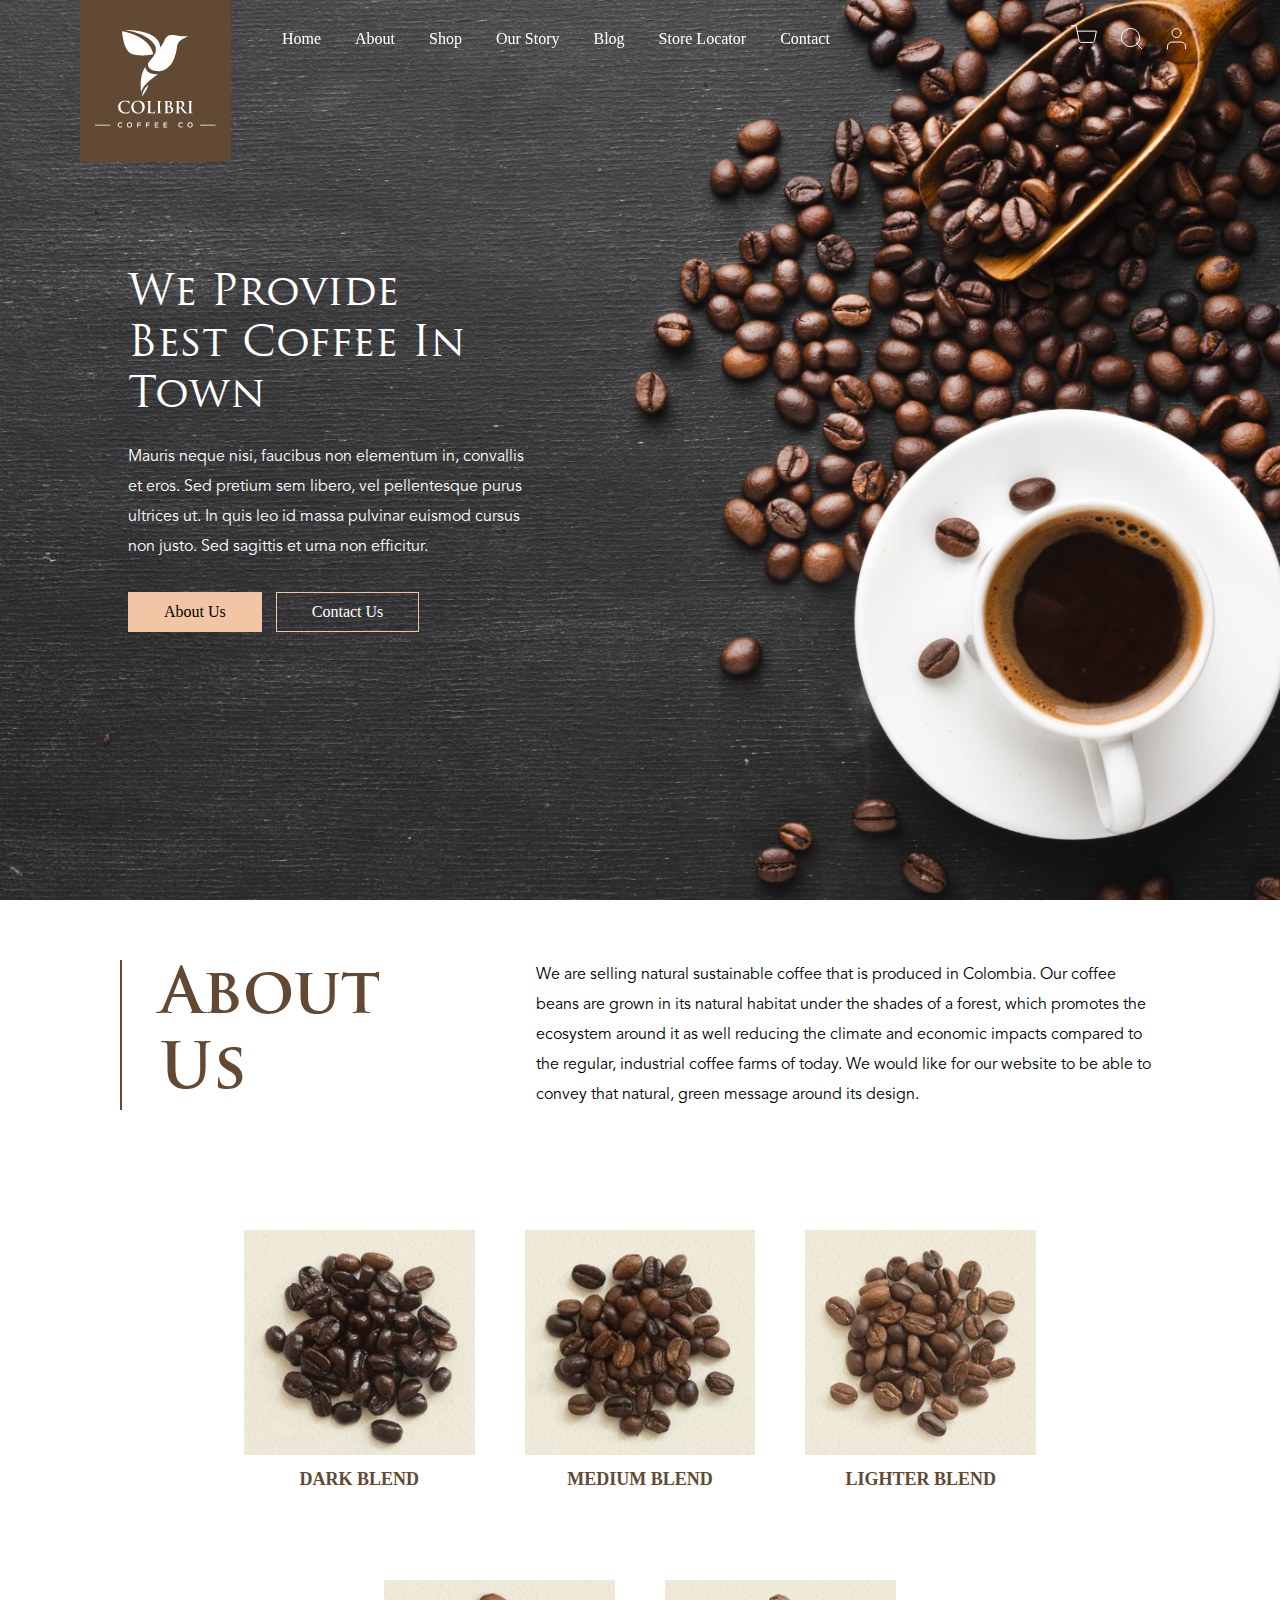
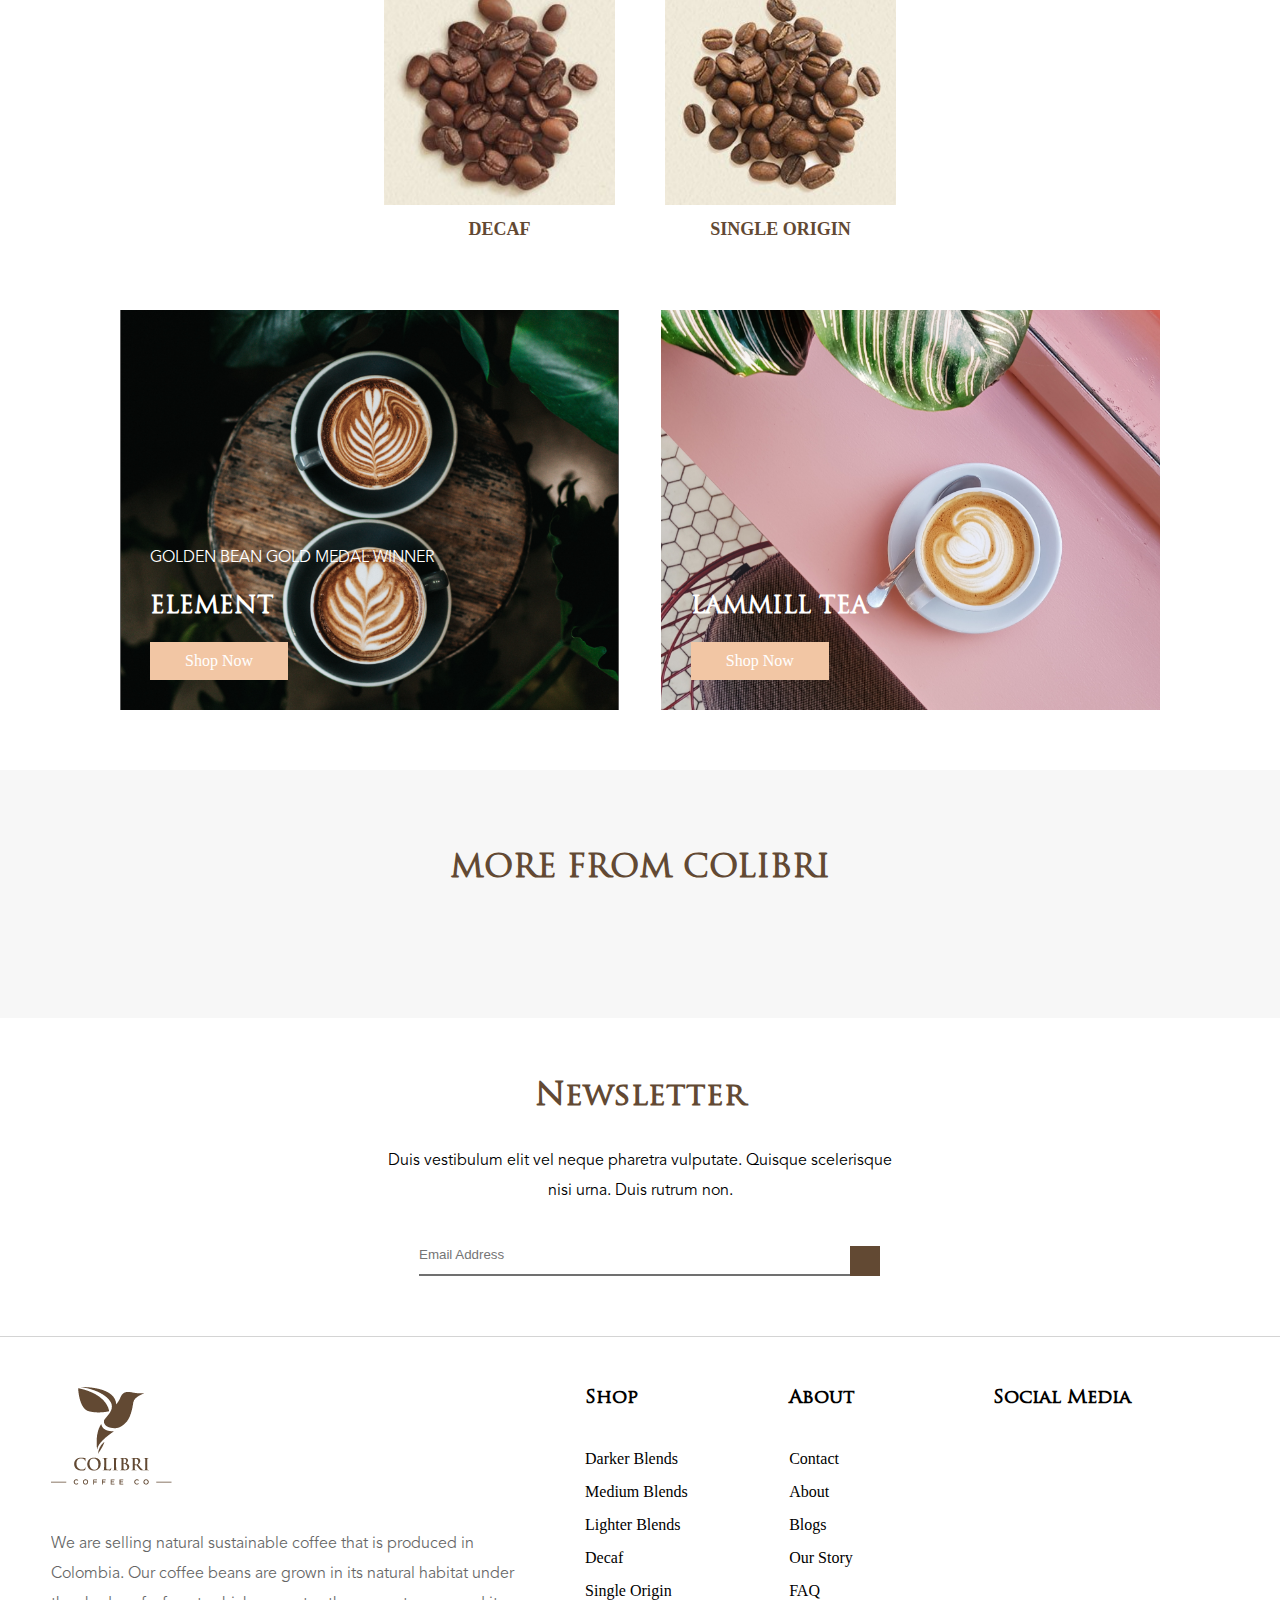
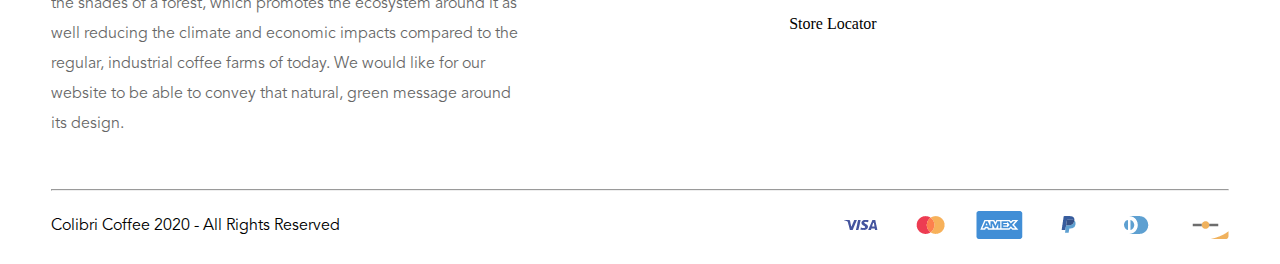
<file: index.html>
<!DOCTYPE html>
<html lang="en">

<head>
    <meta charset="UTF-8">
    <meta http-equiv="X-UA-Compatible" content="IE=edge">
    <meta name="viewport" content="width=device-width, initial-scale=1.0">
    <title>Home</title>
    <!-- For Owl Carousel -->
    <link rel="stylesheet" href="https://cdnjs.cloudflare.com/ajax/libs/OwlCarousel2/2.3.4/assets/owl.carousel.css" />
    <link rel="stylesheet" href="https://cdnjs.cloudflare.com/ajax/libs/OwlCarousel2/2.3.4/assets/owl.theme.default.css" />
    <!-- For Font Awsome -->
    <link rel="stylesheet" href="https://cdnjs.cloudflare.com/ajax/libs/font-awesome/6.0.0-beta2/css/all.min.css"
        integrity="sha512-YWzhKL2whUzgiheMoBFwW8CKV4qpHQAEuvilg9FAn5VJUDwKZZxkJNuGM4XkWuk94WCrrwslk8yWNGmY1EduTA=="
        crossorigin="anonymous" referrerpolicy="no-referrer" />
    <!-- For External Css -->
    <link rel="stylesheet" href="css/style.css">
</head>
<body>
    <header>
        <div class="header-container">
            <div class="logo">
                <img src="images/logo.png" alt="">
            </div>
            <div class="hamburger">
                <button>
                    <span></span>
                    <span></span>
                    <span></span>
                </button>
            </div>
            
            <nav class="navbar">
                <ul>
                    <li> <a href="#.">Home</a> </li>
                    <li> <a href="#.">About</a> </li>
                    <li> <a href="#.">Shop</a> </li>
                    <li> <a href="#.">Our Story</a> </li>
                    <li> <a href="#.">Blog</a> </li>
                    <li> <a href="#.">Store Locator</a> </li>
                    <li> <a href="#.">Contact</a> </li>
                </ul>
            </nav>
            <div class="header-icons">
                <ul>
                    <li> <a href="#."><img src="images/cart.png" alt=""></a> </li>
                    <li> <a href="#."><img src="images/search.png" alt=""></a></li>
                    <li> <a href="#."><img src="images/user.png" alt=""></a> </li>
                </ul>
            </div>
        </div>
    </header>
    <!-- For Banner -->
    <section>
        <div class="banner" style="background-image: url('images/banner.png');">
            <div class="banner-content-main">
                <div class="banner-content">
                    <h1>We Provide
                        Best Coffee In Town</h1>
                    <p>Mauris neque nisi, faucibus non elementum in, convallis et eros. Sed pretium sem libero, vel
                        pellentesque purus ultrices ut. In quis leo id massa pulvinar euismod cursus non justo. Sed
                        sagittis et urna non efficitur. </p>
                    <a href="#">About Us</a>
                    <a href="#">Contact Us</a>
                </div>
            </div>
        </div>
    </section>
    <!-- For About Us -->
    <section>
        <div class="container-main">
            <div class="about-us-main">
                <div class="about-us-heading">
                    <h2>About
                        Us</h2>
                </div>
                <div class="about-us-content">
                    <p>We are selling natural sustainable coffee that is produced in Colombia. Our coffee beans are
                        grown in its natural habitat under the shades of a forest, which promotes the ecosystem around
                        it as well reducing the climate and economic impacts compared to the regular, industrial coffee
                        farms of today. We would like for our website to be able to convey that natural, green message
                        around its design. </p>
                </div>
            </div>
        </div>
    </section>

    <!-- For Flavours -->
    <section >
        <div class="container-main">
            <div class="flavours-flex">
                <div class="flavours-width1">
                    <img src="images/dark-blend.png" alt="">
                    <a href="#">Dark Blend</a>
                </div>
                <div class="flavours-width1">
                    <img src="images/medium-blend.png" alt="">
                    <a href="#">Medium Blend</a>
                </div>
                <div class="flavours-width1">
                    <img src="images/lighter-blend.png" alt="">
                    <a href="#">Lighter Blend</a>
                </div>
                <div class="flavours-width1">
                    <img src="images/decaf.png" alt="">
                    <a href="#">Decaf</a>
                </div>
                <div class="flavours-width1">
                    <img src="images/single-origin.png" alt="">
                    <a href="#">Single Origin</a>
                </div>
            </div>
        </div>
    </section>

    <!-- For Shop Now Flavours -->
    <section>
        <div class="container-main">
            <div class="index-shop-flex">
                <div class="index-shop-element index-shop-hover" style="background-image: url('images/element.png');">
                    <div class="index-shop-content">
                        <p>GOLDEN BEAN GOLD MEDAL WINNER</p>
                        <h2>ELEMENT</h2>
                        <a href="#" class="shop-now-btn">Shop Now</a>
                    </div>
                </div>
                <div class="index-shop-tea index-shop-hover" style="background-image: url('images/lammill-tea.png');">
                    <div class="index-shop-content">
                        <h2>LAMMILL TEA</h2>
                        <a href="#" class="shop-now-btn">Shop Now</a>
                    </div>
                </div>
            </div>
        </div>
    </section>

    <!-- Owl Carousel for blogs -->
    <section class="index-owl-background">
        <div class="container-main">
            <div class="owl-heading">
                <h2>MORE FROM COLIBRI</h2>
            </div>
            <div class="owl-carousel my-blog-slider owl-theme">
                <div class="item">
                    <div class="index-blog-carousel">
                        <img src="images/owl-image1.png" alt="">
                        <p>FEB 23,2020</p>
                        <p>Duis vestibulum elit vel neque pharetra vulputate. Quisque scelerisque nisi urna. Duis rutrum
                            non.</p>
                        <a href="#">Read More</a>
                    </div>
                </div>
                <div class="item">
                    <div class="index-blog-carousel">
                        <img src="images/owl-image1.png" alt="">
                        <p>FEB 23,2020</p>
                        <p>Duis vestibulum elit vel neque pharetra vulputate. Quisque scelerisque nisi urna. Duis
                            rutrum
                            non.</p>
                        <a href="#">Read More</a>
                    </div>
                </div>
                <div class="item">
                    <div class="index-blog-carousel">
                        <img src="images/owl-image1.png" alt="">
                        <p>FEB 23,2020</p>
                        <p>Duis vestibulum elit vel neque pharetra vulputate. Quisque scelerisque nisi urna. Duis
                            rutrum
                            non.</p>
                        <a href="#">Read More</a>
                    </div>
                </div>
                <div class="item">
                    <div class="index-blog-carousel">
                        <img src="images/owl-image1.png" alt="">
                        <p>FEB 23,2020</p>
                        <p>Duis vestibulum elit vel neque pharetra vulputate. Quisque scelerisque nisi urna. Duis
                            rutrum
                            non.</p>
                        <a href="#">Read More</a>
                    </div>

                </div>
                <div class="item">
                    <div class="index-blog-carousel">
                        <img src="images/owl-image1.png" alt="">
                        <p>FEB 23,2020</p>
                        <p>Duis vestibulum elit vel neque pharetra vulputate. Quisque scelerisque nisi urna. Duis
                            rutrum
                            non.</p>
                        <a href="#">Read More</a>
                    </div>

                </div>
                <div class="item">
                    <div class="index-blog-carousel">
                        <img src="images/owl-image1.png" alt="">
                        <p>FEB 23,2020</p>
                        <p>Duis vestibulum elit vel neque pharetra vulputate. Quisque scelerisque nisi urna. Duis
                            rutrum
                            non.</p>
                        <a href="#">Read More</a>
                    </div>

                </div>
                <div class="item">
                    <div class="index-blog-carousel">
                        <img src="images/owl-image1.png" alt="">
                        <p>FEB 23,2020</p>
                        <p>Duis vestibulum elit vel neque pharetra vulputate. Quisque scelerisque nisi urna. Duis
                            rutrum
                            non.</p>
                        <a href="#">Read More</a>
                    </div>

                </div>
                <div class="item">
                    <div class="index-blog-carousel">
                        <img src="images/owl-image1.png" alt="">
                        <p>FEB 23,2020</p>
                        <p>Duis vestibulum elit vel neque pharetra vulputate. Quisque scelerisque nisi urna. Duis
                            rutrum
                            non.</p>
                        <a href="#">Read More</a>
                    </div>

                </div>
                <div class="item">
                    <div class="index-blog-carousel">
                        <img src="images/owl-image1.png" alt="">
                        <p>FEB 23,2020</p>
                        <p>Duis vestibulum elit vel neque pharetra vulputate. Quisque scelerisque nisi urna. Duis
                            rutrum
                            non.</p>
                        <a href="#">Read More</a>
                    </div>

                </div>
                <div class="item">
                    <div class="index-blog-carousel">
                        <img src="images/owl-image1.png" alt="">
                        <p>FEB 23,2020</p>
                        <p>Duis vestibulum elit vel neque pharetra vulputate. Quisque scelerisque nisi urna. Duis
                            rutrum
                            non.</p>
                        <a href="#">Read More</a>
                    </div>
                </div>
                <div class="item">
                    <div class="index-blog-carousel">
                        <img src="images/owl-image1.png" alt="">
                        <p>FEB 23,2020</p>
                        <p>Duis vestibulum elit vel neque pharetra vulputate. Quisque scelerisque nisi urna. Duis
                            rutrum
                            non.</p>
                        <a href="#">Read More</a>
                    </div>
                </div>
                <div class="item">
                    <div class="index-blog-carousel">
                        <img src="images/owl-image1.png" alt="">
                        <p>FEB 23,2020</p>
                        <p>Duis vestibulum elit vel neque pharetra vulputate. Quisque scelerisque nisi urna. Duis
                            rutrum
                            non.</p>
                        <a href="#">Read More</a>
                    </div>
                </div>
            </div>
        </div>
    </section>

    <!-- For Newsletter -->
    <section>
        <div class="container-main">
            <div class="newsletter-main">
                <h2>Newsletter</h2>
                <p>Duis vestibulum elit vel neque pharetra vulputate. Quisque scelerisque nisi urna. Duis rutrum non.
                </p>
                <form>
                    <input type="text" placeholder="Email Address">
                    <div class="newsletter-btn">
                        <button><i class="fas fa-arrow-right"></i></button>
                    </div>
                </form>

            </div>
        </div>
    </section>

    <!-- For Footer -->
    <footer>
        <div class="footer-container mini-banner about-page-banner">
            <div class="footer-section1">
                <div class="footer-logo">
                    <img src="images/footer-logo.png" alt="">
                    <p>We are selling natural sustainable coffee that is produced in Colombia. Our coffee beans are
                        grown in its natural habitat under the shades of a forest, which promotes the ecosystem around
                        it as well reducing the climate and economic impacts compared to the regular, industrial coffee
                        farms of today. We would like for our website to be able to convey that natural, green message
                        around its design. </p>
                </div>
                <div class="footer-links ">
                    <h3>Shop</h3>
                    <ul>
                        <li> <a href="#">Darker Blends</a> </li>
                        <li> <a href="#">Medium Blends</a> </li>
                        <li> <a href="#">Lighter Blends</a> </li>
                        <li> <a href="#">Decaf</a> </li>
                        <li> <a href="#">Single Origin</a> </li>
                    </ul>
                </div>
                <div class="footer-links">
                    <h3>About</h3>
                    <ul>
                        <li> <a href="#">Contact</a> </li>
                        <li> <a href="#">About</a> </li>
                        <li> <a href="#">Blogs</a> </li>
                        <li> <a href="#">Our Story</a> </li>
                        <li> <a href="#">FAQ</a> </li>
                        <li> <a href="#">Store Locator</a> </li>
                    </ul>
                </div>
                <div class="footer-social-icons">
                    <h3>Social Media</h3>
                    <li> <a href=""><i class="fab fa-facebook-f"></i></a></li>
                    <li> <a href=""><i class="fab fa-twitter"></i></a></li>
                    <li> <a href=""><i class="fab fa-instagram"></i></a></li>
                    <li> <a href=""><i class="fab fa-youtube"></i></a></li>
                    <li> <a href=""><i class="fab fa-pinterest"></i></a></li>
                </div>
            </div>
            <hr>
            <div class="footer-section2">
                <div class="footer-copyright">
                    <i class="far fa-copyright"></i>
                    <p>Colibri Coffee 2020 - All Rights Reserved</p>
                </div>
                <div class="footer-payment">
                    <img src="images/payment.png" alt="">
                </div>
            </div>
        </div>
    </footer>
</body>

</html>
<!-- For JQuery -->
<script src="https://cdnjs.cloudflare.com/ajax/libs/jquery/3.6.0/jquery.js"
    integrity="sha512-n/4gHW3atM3QqRcbCn6ewmpxcLAHGaDjpEBu4xZd47N0W2oQ+6q7oc3PXstrJYXcbNU1OHdQ1T7pAP+gi5Yu8g=="
    crossorigin="anonymous" referrerpolicy="no-referrer"></script>
<!-- For Owl Carousel -->
<script src="https://cdnjs.cloudflare.com/ajax/libs/OwlCarousel2/2.3.4/owl.carousel.js"
    integrity="sha512-gY25nC63ddE0LcLPhxUJGFxa2GoIyA5FLym4UJqHDEMHjp8RET6Zn/SHo1sltt3WuVtqfyxECP38/daUc/WVEA=="
    crossorigin="anonymous" referrerpolicy="no-referrer"></script>
    <link rel="stylesheet" href="js/script.js">
<script>
    $('.my-blog-slider').owlCarousel({
        loop: true,
        margin: 10,
        nav: true,
        dots: false,
        responsive: {
            0: {
                nav:false,
                dots:true,
                items: 1
            },
            600: {
                nav:false,
                dots:true,
                items: 2
            },
            1000: {
                items: 3
            }
        }
    })

    $(document).ready(function(){
	$(".hamburger button").click(function(){
		$(this).toggleClass('active');
        $("nav.navbar").toggleClass('active');
	});
}); 
// $(document).ready(function(){
// 	$(".hamburger button").click(function(){
//         $(".nav.navbar").toggleClass('active');
// 	});
// });

$(document).ready(function(){
    $("#search-icon").click(function(){
        $("#search-btn").slideToggle()
    })
})

$(document).on('scroll', function(){
    if ( $(window).scrollTop() > 100) {
        $('header').addClass('change-color');
    } else {
        $('header').removeClass('change-color');
    }
});

</script>
</file>
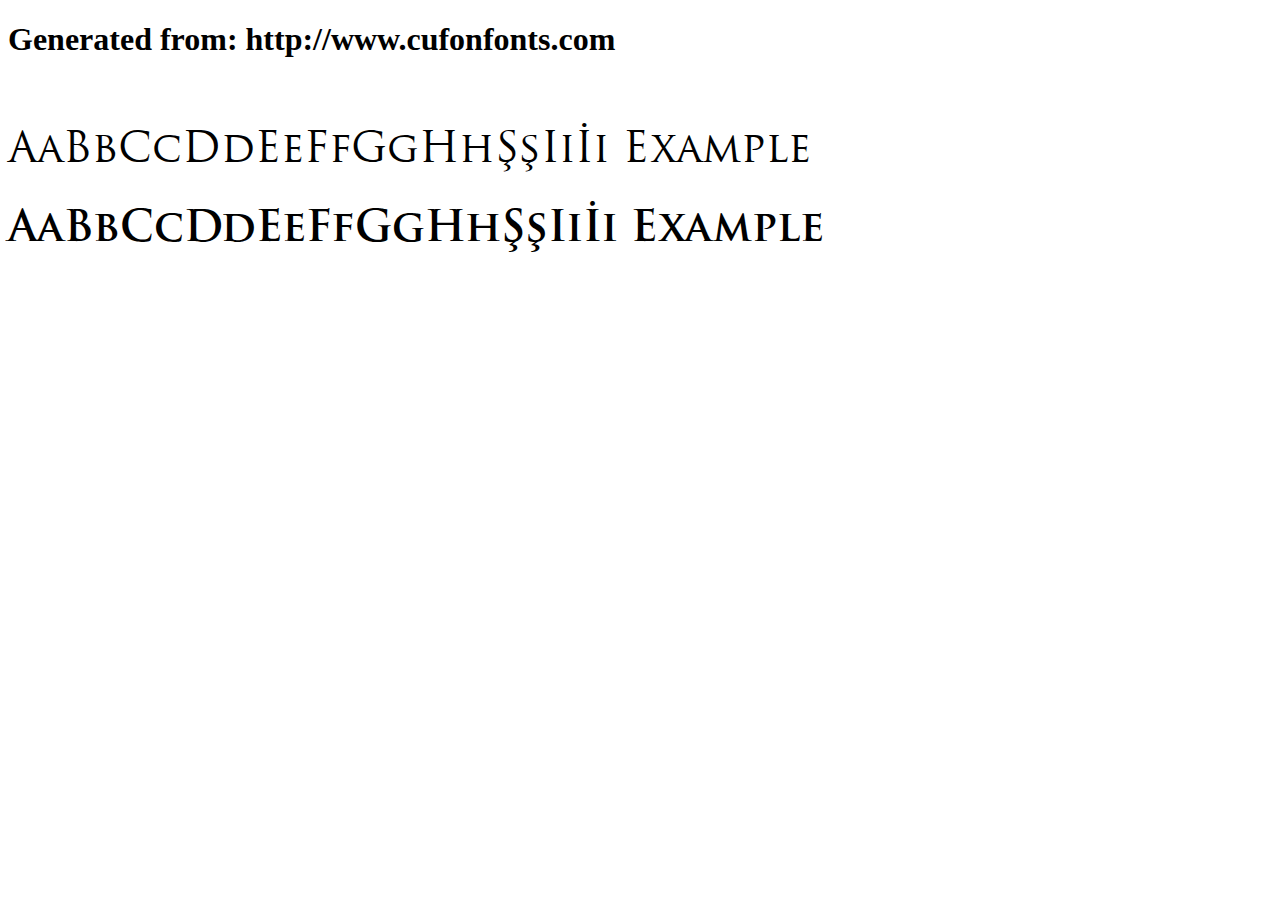
<file: fonts/Trajin/example.html>
<!DOCTYPE html>
<html xmlns="http://www.w3.org/1999/xhtml">
<head>
    <meta http-equiv="Content-Type" content="text/html; charset=utf-8"/>
    <link rel="stylesheet" type="text/css"
          href="style.css"/>
</head>

<body>

<h1>Generated from: http://www.cufonfonts.com</h1><br/>
<h1 style="font-family:'Trajan Pro Regular';font-weight:normal;font-size:42px">AaBbCcDdEeFfGgHhŞşIıİi Example</h1>
<h1 style="font-family:'Trajan Pro Bold';font-weight:normal;font-size:42px">AaBbCcDdEeFfGgHhŞşIıİi Example</h1>


</body>
</html>
</file>
<file: css/style.css>
@font-face {
    font-family: avenir;
    src: url('/fonts/avenir_ff/AvenirLTStd-Book.otf');
}
@font-face {
    font-family: trajin;
    src: url('/fonts/Trajin/TrajanPro-Regular.woff');
}
@font-face {
    font-family: trajin-bold;
    src: url('/fonts/Trajin/TrajanPro-Bold.woff');
}
* {
    margin: 0px;
    padding: 0px;
    box-sizing: border-box;
}

a {
    text-decoration: none;
}

ul,
li,
ol {
    list-style: none;
}
p{
    font-family: avenir, sans-serif;
    font-weight: 400px;
    line-height: 30px;
}
h1,h2,h3,h4,h5,h6{
    font-family: trajin , sans-serif;
}
h2 {
    font-size: 32px;
}

header {
    background: transparent;
    position: fixed;
    top: 0;
    left: 0;
    right: 0;
    transition: all 0.4s ease-in;
    z-index: 9;
}
.hamburger{
    display: none;
}
.header-container {
    width: 92%;
    margin: 0 auto;
    display: flex;
    align-items: center;
    padding: 10px 0px;
}

img {
    width: 100%;
}

.logo {
    background: #624933;
    padding: 30px 15px;
    position: absolute;
    left: 80px;
    top: 0;
}

nav.navbar {
    width: 90%;
    display: flex;
    justify-content: center;
}

nav.navbar>ul>li {
    display: inline-block;
    padding: 20px 15px;
}

nav.navbar>ul>li>a {
    color: white;
    display: inline-block;
}

.header-icons li {
    display: inline-block;
    padding: 0px 10px;
}

.header-icons {
    width: 13%;
}


.header-icons li {
    display: inline-block;
}

.header-icons img {
    display: inline-block;
}

.banner {
    height: 100vh;
    background-position: center;
    background-size: cover;
    display: flex;
    align-items: center;
}

.banner-content-main {
    max-width: 80%;
    margin: 0 auto;
}

.banner-content {
    max-width: 50%;
}

.banner-content h1 {
    font-size: 42px;
    max-width: 75%;
    color: white;
    margin-bottom: 20px;
    font-weight: 400;
}

.banner-content p {
    max-width: 80%;
    color: white;
}

.banner-content a {
    color: white;
    padding: 10px 35px;
    display: inline-block;
    border: 1px solid #F2C6A4;
    margin: 30px 10px 0px 0px;
}

.banner-content>a:nth-child(3) {
    background: #F2C6A4;
    color: black;
    transition: all 0.4s ease-in-out;
}
.banner-content a:nth-child(4){
    transition: all 0.4s ease-in-out;
}

.container-main {
    max-width: 81.25%;
    margin: 0 auto;
}

.about-us-main {
    display: flex;
    align-items: center;
    justify-content: space-between;
    padding: 60px 0px;
    flex-wrap: wrap;
}

.about-us-heading {
    width: 30%;
}

.about-us-content {
    width: 60%;
}

.about-us-heading h2 {
    font-size: 62px;
    max-width: 80%;
    margin-left: 40px;
    position: relative;
    color: #624933;
    font-weight: bold;
    font-family: trajin-bold , sans-serif;
}

.about-us-heading h2::before {
    content: '';
    height: 100%;
    width: 2px;
    background: #624933;
    position: absolute;
    left: -40px;
}

.flavours-flex {
    display: flex;
    flex-wrap: wrap;
    justify-content: center;
}

.flavours-width1 {
    width: 27%;
    padding: 20px 25px;
    text-align: center;
    margin-top: 40px;
    transition: all 0.4s ease-in-out;
}

.flavours-width1 a {
    color: #624933;
    font-size: 18px;
    font-weight: bold;
    margin: 10px 0px;
    display: inline-block;
    text-transform: uppercase;
}

.index-shop-flex {
    display: flex;
    justify-content: space-between;
    padding: 40px 0px 60px 0px;
}

.index-shop-element {
    width: 48%;
    background-position: center;
    height: 400px;
    display: flex;
    align-items: flex-end;
}

.index-shop-tea {
    width: 48%;
    background-position: center;
    display: flex;
    align-items: flex-end;
}

.index-shop-content {
    color: white;
    padding: 30px 30px;
    transition: all 0.4s ease-in-out;
}

a.shop-now-btn {
    color: white;
    padding: 10px 35px;
    display: inline-block;
    background: #F2C6A4;
}

.index-shop-content h2 {
    margin: 20px 0px;
    font-size: 24px;
}
.index-shop-hover{
    overflow: hidden;
    background-size: 100%;
    transition: all 0.5s ease-in-out;
}
.index-shop-hover:hover {
    background-size: 120%;
}

.index-blog-carousel {
    padding-right: 20px;
}

.index-blog-carousel p {
    margin: 10px 0px;
}

.owl-nav button {
    position: relative;
}

button.owl-prev {
    position: absolute;
    left: -45px;
    top: 40%;
}

.owl-prev span {
    font-size: 30px;
}

button.owl-next {
    position: absolute;
    right: -30px;
    top: 40%;
}

.owl-next span {
    font-size: 30px;
}

.index-blog-carousel a {
    color: black;
    display: inline-block;
    margin-top: 10px;
    transition: all 0.4s ease-in-out;
}

.index-owl-background {
    background: #F7F7F7;
    padding: 80px 0px;
}

.owl-heading {
    text-align: center;
}

.owl-heading h2 {
    font-size: 32px;
    font-weight: bold;
    color: #624933;
    margin-bottom: 50px;
}

.newsletter-main {
    max-width: 50%;
    margin: 0 auto;
    text-align: center;
    padding: 60px 0px;
    position: relative;
}

.newsletter-main input[type="text"] {
    height: 40px;
    width: 85%;
    outline: 0;
    border: 0;
    border-bottom: 2px solid #707070;
    color: black;
}

.newsletter-main p {
    max-width: 100%;
    margin: 30px auto;
}

.newsletter-btn button {
    padding: 15px;
    background: #624933;
    color: white;
    position: absolute;
    right: 30px;
    bottom: 60px;
    outline: 0;
    border: 0;
}

.footer-container {
    max-width: 92%;
    margin: 0 auto;
}

.footer-section1 {
    display: flex;
    justify-content: space-between;
    padding: 50px 0px;
}

.footer-logo {
    width: 40%;
}
.footer-logo p {
    opacity: 0.6;
}

.footer-social-icons a {
    opacity: 0.6;
}
.footer-links {
    width: 12%;
}

.footer-social-icons {
    width: 20%;
}

.footer-logo img {
    height: 98px;
    width: 121px;
    margin-bottom: 40px;
}

.footer-links h3 {
    font-weight: bold;
    margin-bottom: 40px;
}

.footer-links a {
    color: black;
    margin-bottom: 15px;
    display: inline-block;
    font-size: 16px;
}

.footer-social-icons h3 {
    font-weight: bold;
    margin-bottom: 40px;
}

.footer-social-icons a {
    color: black;
}

.footer-social-icons li {
    display: inline-block;
    padding: 0px 8px;
}

footer {
    border-top: 1px solid rgba(112,112,112, 30%);
}

.footer-section2 {
    display: flex;
    justify-content: space-between;
    padding: 20px 0px;
}

.footer-copyright p {
    display: inline-block;
}
.banner-content a:nth-child(3):hover{
    background: transparent;
    color: white;
}
.banner-content a:nth-child(4):hover{
    background: #F2C6A4;
    color: black;
}
.newsletter-main h2{
    color: #624933;
}
.owl-theme .owl-nav [class*='owl-']:hover{
    background: transparent;
    color: black;
}

.flavours-width1:hover {
    transform: scale(1.2);
}

.index-blog-carousel a:hover {
    background: #624933;
    color: white;
    padding: 10px 15px;
}

/*....................
 For Second Home Page 
 ....................*/
 .hamburger1{
    display: none;
 }
.header-container1{
    width: 92%;
    margin: 0 auto;
    display: flex;
    align-items: center;
    padding: 10px 0px;
}
.header1 {
    background: transparent;
    position: fixed;
    top: 0;
    right: 0;
}

nav.navbar {
    width: 90%;
    display: flex;
    justify-content: center;
}

nav.navbar1>ul>li {
    display: inline-block;
    padding: 20px 15px;
}

nav.navbar1>ul>li>a {
    display: inline-block;
    color: black;
}


nav.navbar1 {
    width: 33.33%;
    padding: 0px 30px;
}

.logo1 {
    width: 33.33%;
    text-align: center;
}

.logo1 img {
    height: 47px;
    width: 47px;
}

.header-icons1 {
    width: 33.33%;
    display: flex;
    justify-content: flex-end;
}

.header-icons1 li {
    display: inline-block;
    padding: 0px 10px;
}

.header-icons1 li {
    display: inline-block;
}

.header-icons1 img {
    display: inline-block;
    filter: invert(1);
}

.banner1-main {
    height: 90vh;
    background-size: cover;
    display: flex;
    align-items: center;
    width: 100%;
}

.banner-content1 {
    color: black;
}

.banner-content-main {
    max-width: 80%;
    margin: 0 auto;
}

.banner-content1 {
    max-width: 50%;
}

.banner-content1 h1 {
    font-size: 42px;
    max-width: 75%;
    margin-bottom: 20px;
    font-weight: 400;
}

.banner-content1 p {
    max-width: 80%;
}

.banner-content1 a {
    padding: 10px 35px;
    display: inline-block;
    border: 1px solid #624933;
    margin: 30px 10px 0px 0px;
}

.banner-content1>a:nth-child(3) {
    background: #624933;
    color: white;
    transition: all 0.4s ease-in-out;
}

.banner-content1>a:nth-child(3):hover {
    background: transparent;
    color: black;
}

.banner-content1 a:nth-child(4) {
    color: black;
    transition: all 0.4s ease-in-out;
}

.banner-content1 a:nth-child(4):hover {
    background: #624933;
    color: white;
}

.about-us1-main {
    display: flex;
    flex-wrap: wrap;
}

.about-us1-content1 {
    width: 50%;
    background-size: cover;
    background-position: center;
}

.about-us1-content2 {
    width: 50%;
    color: white;
}
.about-us1-content2 h2 {
    font-weight: 500;
}

.about-us1-content2 p {
    margin: 20px 0px;
}

.about-us1-content2 a {
    color: white;
    border: 1px solid white;
    padding: 10px 20px;
    display: inline-block;
    margin-top: 40px;
}

.about-us1-width1 {
    background-size: cover;
    background-position: center;
    display: flex;
    align-items: center;
    justify-content: center;
    position: relative;
}

.about-us1-width1 img {
    height: 160px;
    width: 198px;
    z-index: 1;
}

.about-us1-width1::after {
    content: '';
    background: rgb(0, 0, 0, 0.3);
    position: absolute;
    top: 0;
    right: 0;
    left: 0;
    bottom: 0;
}

.about-us1-para {
    padding: 70px;
    background: #624933;
}

.about-us1-content2 {
    margin: 30px 0px;
}

section.about-us1 {
    margin-top: -30px;
}

.our-coffee-main {
    display: flex;
    flex-direction: column;
    align-items: center;
    max-width: 81.45%;
    margin: 0 auto;
    padding: 100px 0px;
}

.our-coffee-content {
    text-align: center;
}

.our-coffee-content h2 {
    font-size: 38px;
}

.our-coffee-content p {
    max-width: 50%;
    margin: 0 auto;
}

.our-coffee-images {
    flex-wrap: wrap;
    display: flex;
}

.our-coffee-images-width1 {
    width: 20%;
    padding: 20px;
    text-align: center;
}

.our-coffee-images-width1 a {
    color: #624933;
    font-size: 18px;
    font-weight: bold;
    margin: 10px 0px;
    display: inline-block;
    text-transform: uppercase;
}

.why-colibri-main {
    max-width: 90%;
    margin-right: auto;
    display: flex;
    padding: 60px 0px;
    justify-content: space-between;
    align-items: center;
}

.why-colibri-width1 {
    width: 50%;
}

.why-colibri-width2 {
    width: 40%;
}
.why-colibri-width2 h2{
    color: #624933;
}

.why-colibri-width2 p {
    font-size: 14px;
    line-height: 30px;
    margin: 20px 0px;
}

.why-colibri-width2 a {
    color: white;
    background: #624933;
    padding: 10px 30px;
    display: inline-block;
    margin-top: 20px;
}

.why-colibri-width1 img {
    margin-left: -10px;
}

.home-video-main video {
    width: 100%;
    height: 540px;
    display: flex;
    object-fit: cover;
}

.home-video-main {
    position: relative;
}

button.home-video-btn {
    position: absolute;
    top: 48%;
    left: 45%;
    padding: 15px 30px;
    display: inline-block;
    background: transparent;
    outline: unset;
    cursor: pointer;
    border: 1px solid white;
    color: white;
}

.home-video-btn i {
    margin-right: 10px;
}
.sub-main {
height: 600px;
display: flex;
align-items: center;
}

.sub-content {
max-width: 81.25%;
color: white;
margin: 0 auto;
}

.sub-content p {
margin: 20px 0px;
max-width: 40%;
}

.sub-content button {
background: #624933;
padding: 15px 20px;
display: inline-block;
color: white;
outline: unset;
border: unset;
cursor: pointer;
}

.our-coffee-images-width1:nth-child(even)>img:hover {
    transform: scale(1.2) rotate(45deg);
}
.our-coffee-images-width1:nth-child(odd)>img:hover{
    transform: scale(1.2) rotate(-45deg);
}

.our-coffee-images-width1>img {
    transition: all 0.4s;
}
.change-color{
    background: black;
}
.change-color1 {
    background: white;
}

/* For 1600 x 800 */
@media (min-width:1600px){
    p{
        font-size: 18px;
        line-height: 32px;
    }
    .logo {
        left: 110px;
    }
    
    nav.navbar {
        width: 84%;
    }
    
    .header-container {
        justify-content: space-between;
    }
    
    nav.navbar>ul>li {
        padding: 20px 20px;
    }
    .banner{
        height: 90vh;
    }
    .banner-content h1 {
        font-size: 48px;
    }
    nav.navbar>ul>li>a {
        font-size: 18px;
    }
    
    .banner-content>a {
        font-size: 16px;
    }
    .about-us-heading h2 {
        font-size: 68px;
        max-width: 70%;
    }
    .flavours-flex{
        margin-top: 70px;
    }
    .index-shop-flex{
        margin-top: 30px;
    }
    .index-shop-element{
        height: 600px;
        background-repeat: no-repeat;
    }
    .index-shop-tea{
        background-repeat: no-repeat;
    }
    .newsletter-main h2 {
        font-size: 38px;
    }
    
    .newsletter-main p {
        max-width: 70%;
        margin: 30px auto;
    }
    .footer-container{
        max-width: 88%;
    }
    /*..............
    For Home Page 2 
    ...............*/
    .banner-content1 h1 {
        font-size: 48px;
    }
    .about-us1-content2.about-us1-para {
        padding: 90px;
    }
    
    .our-coffee-main {
        padding: 90px 0px;
    }
    
    .our-coffee-images {
        margin-top: 40px;
    }
    
    .sub-content p {
        margin: 30px 0px;
    }
    .home-video-main video {
        height: 770px;
    }
    
    
}


/* For 1920 x 1080 px */
@media (min-width:1601px){
    p{
        font-size: 18px;
    }
    .logo {
        left: 140px;
    }
    .header-container{
        justify-content: space-between;
    }
    .header-icons li {
        padding: 0px 20px;
    }
    
    nav.navbar {
        width: 75%;
        
    }
    nav.navbar>ul>li {
        padding: 20px;
    }
    .banner-content h1 {
        font-size: 48px;
        margin-bottom: 30px;
    }
    nav.navbar>ul>li>a {
        font-size: 18px;
    }
    
    .banner-content>a {
        font-size: 16px;
    }
    .banner-content p {
        max-width: 66%;
    }
    .banner-content a{
        margin: 80px 10px 0px 0px;
    }
    .about-us-heading h2 {
        font-size: 68px;
        max-width: 70%;
    }
    .newsletter-main h2 {
        font-size: 38px;
    }
    
    .newsletter-main p {
        max-width: 70%;
        margin: 20px auto;
    }
    .footer-container{
        max-width: 88%;
    }
    .about-us-content p {
        max-width: 94%;
    }
    
    .about-us-heading h2 {
        max-width: 60%;
        margin-left: 70px;
    }
    .about-us-heading h2::before {
        left: -67px;
    }
    .about-us-main {
        padding: 100px 0px;
    }
    .flavours-flex {
        margin-top: 80px;
    }
    .index-shop-element{
        height: 700px;
    }
    .index-shop-content{
        padding: 40px;
    }
    .owl-heading h2 {
        margin-bottom: 70px;
    }
    .newsletter-main p {
        max-width: 90%;
        font-size: 22px;
    }
    .newsletter-main input[type="text"] {
        width: 85%;
    }
    
    .newsletter-btn button {
        right: 40px;
        bottom: 100px;
    }
    .newsletter-main {
        padding: 100px 0px;
    }

}


/* For 1280  */
@media (max-width: 1300px){
    .banner {
        height: 100vh;
    }
    
    .header-icons {
        width: 15%;
    }
    
    .newsletter-btn button {
        right: 20px;
    }
    button.owl-prev{
        left: -42px;
    }
    
}



/* For IPad Pro */
@media(max-width:1279px){
    
.header-container {
    justify-content: space-between;
}

nav.navbar {
    width: 82%;
    justify-content: flex-end;
}
nav.navbar>ul>li {
    padding: 20px 10px;
}
.header-icons {
    width: 15%;
}
.about-us-heading h2{
    font-size: 62px;
}
.flavours-width1{
    margin-top: 10px;
}
.flavours-flex{
    margin-top: 0px;
}
.index-shop-element{
    height: 400px;
    background-size: auto;
}
.index-shop-tea{
    height: 400px;
    background-size: auto;
}
.banner {
    height: 50vh;
}
.banner-content h1 {
    max-width: 80%;
}

button.owl-prev{
    left: -42px;
}
.newsletter-main {
    max-width: 60%;
}
.newsletter-btn button {
    right: 20px;
}   
/* For Footer */
.footer-section1 {
    flex-wrap: wrap;
    justify-content: unset;
}

.footer-logo {
    width: 100%;
}

.footer-links {
    width: 30%;
    margin-top: 30px;
}

.footer-social-icons {
    width: 100%;
}

.footer-links h3 {
    margin-bottom: 20px;
}

/*...................
 For Second Home Page
 ....................*/
 nav.navbar1>ul>li {
    padding: 20px 10px;
}

.banner1-main {
    height: 50vh;
    background-position: center;
    background-size: 100% 100%;
}

.banner-content1 {
    max-width: 80%;
}

.about-us1-content2 {
    padding: 70px 50px;
}

.our-coffee-content p {
    max-width: 60%;
}

button.home-video-btn {
    top: 48%;
    left: 44%;
}

.home-video-main video {
    height: 460px;
}

.sub-main {
    background-position: center;
}

.sub-content p {
    max-width: 55%;
}

}

/*........
 For Ipad 
 ........*/

 @media (max-width:1023px){
    p{
        font-size: 14px;
    }
     /* For Hamburger */
     nav.navbar{
        position: fixed;
        top: 0%;
        right: 0%;
        background: black;
        width: 60%;
        height: 100%;
        z-index: 2;
        left: -60%;
        transition: all 0.4s;
        display: block;

    }
    nav.navbar>ul{
        margin: 0px 20px;
        margin-top: 80px;
        padding: 0px;
    }
    nav.navbar>ul>li{
        display: block;
        margin-bottom: 30px;
        padding: 0px;
    }
    nav.navbar>ul>li>a{
        font-size: 22px;
    }
    nav.navbar.active{
        left: -3px;
    }
    
    .hamburger {
        display: block;
        position: relative;
        width: 80%;
        z-index: 3;
    }
    
    .hamburger button {
        background: transparent;
        border: 0px;
        outline: none;
    }
    
    .hamburger button span {
        width: 40px;
        height: 2px;
        display: block;
        background: #fff;
        margin-bottom: 8px;
        transition: 0.4s ease-in-out;
    }
    .hamburger button.active span:nth-child(1) {
        transform: rotate(45deg) translate(7px, 7px);
    }
    
    .hamburger button.active span:nth-child(2) {
        display: none;
    }
    
    .hamburger button.active span:nth-child(3) {
        transform: rotate(-45deg);
    }
    
    .hamburger button.active {
        position: relative;
        z-index: 99;
    }
    /* For Header */
    .logo {
        left: 40%;
    }
    .header-icons{
        width: 20%;
    }
    .header-icons>ul>li{
        padding: 0px 8px;
    }
    .banner-content {
        max-width: 60%;
    }
    
    .banner-content h1 {
        max-width: 90%;
    }
    .banner {
        height: 70vh;
    }
    
    .index-shop-flex {
        flex-wrap: wrap;
    }
    
    .index-shop-element {
        width: 100%;
    }
    
    .index-shop-tea {
        width: 100%;
        height: 400px;
        margin-top: 20px;
    }
    .flavours-width1 {
        width: 50%;
        padding: 10px 10px;
        margin: 0;
    }
    .owl-heading {
        margin-bottom: 50px;
    }
    .newsletter-main {
        max-width: 90%;
    }
    .newsletter-btn button {
        right: 20px;
    }
    .container-main{
        max-width: 90%;
    }
    .about-us-heading h2{
        margin-left: 0px;
    }
    .about-us-main{
        padding: 60px 0px 20px 0px;
    }
    .flavours-flex{
        margin-top: 30px;
    }
    .about-us-heading h2::before{
        display: none;
    }
    .about-us-content {
        padding-left: 10px;
        width: 100%;
    }
    .about-us-heading{
        width: 100%;
        margin-bottom: 20px;
    }
    /* For Footer */
    .footer-section1 {
        flex-wrap: wrap;
    }
    
    .footer-logo {
        width: 100%;
    }
    
    .footer-links {
        width: 50%;
        margin-top: 30px;
    }
    
    .footer-social-icons {
        width: 100%;
    }
    
    .footer-links h3 {
        margin-bottom: 20px;
    }

     /*...............
     For Home Page 2 
     ...............*/

    /* For Hamburger */
    nav.navbar1{
        position: fixed;
        top: 0%;
        right: 0%;
        background: white;
        width: 70%;
        height: 100%;
        z-index: 2;
        left: -70%;
        transition: all 0.4s;
        display: block;

    }
    nav.navbar1>ul{
        margin: 0px 0px;
        margin-top: 120px;
        padding: 0px;
    }
    nav.navbar1>ul>li{
        display: block;
        margin-bottom: 30px;
        padding: 0px;
    }
    nav.navbar1>ul>li>a{
        font-size: 22px;
    }
    nav.navbar1.active{
        left: -3px;
    }
    
    .hamburger1 {
        display: block;
        position: relative;
        width: 34%;
        z-index: 3;
    }
    
    .hamburger1 button {
        background: transparent;
        border: 0px;
        outline: none;
    }
    
    .hamburger1 button span {
        width: 40px;
        height: 3px;
        display: block;
        background: black;
        margin-bottom: 7px;
        transition: 0.4s ease-in-out;
    }
    .hamburger1 button.active span:nth-child(1) {
        transform: rotate(45deg) translate(7px, 7px);
    }
    
    .hamburger1 button.active span:nth-child(2) {
        display: none;
    }
    
    .hamburger1 button.active span:nth-child(3) {
        transform: rotate(-45deg);
    }
    
    .hamburger1 button.active {
        position: relative;
        z-index: 99;
    }
    .banner1-main {
        width: 100%;
        background-position: center;
        background-size: cover;
        position: relative;
    }
    
    .banner1-main::after {
        content: '';
        background: rgb(255,255,255,0.86);
        position: absolute;
        top: 0;
        left: 0;
        right: 0;
        bottom: 0;
    }
    
    .banner-content-main {
        z-index: 1;
    }
    
    .banner-content-main {
        max-width: 90%;
    }
    
    .banner-content1 {
        max-width: 60%;
    }
    
    .banner-content1 h1 {
        font-size: 36px;
    }
    .about-us1-main {
        flex-wrap: wrap-reverse;
    }
    
    .about-us1-content1 {
        width: 100%;
    }
    
    .about-us1-content2 {
        width: 100%;
    }
    
    section.about-us1 {
        margin-top: 0;
    }
    
    .about-us1-content1 {
        height: 500px;
    }
    .our-coffee-main {
        padding: 50px 0px;
        max-width: 90%;
    }
    
    .our-coffee-content p {
        max-width: 70%;
    }
    
    .our-coffee-images-width1 {
        width: 50%;
    }
    
    .our-coffee-images {
        justify-content: center;
    }
    .why-colibri-main {
        margin: 0 auto;
        padding: 30px 0px;
        flex-wrap: wrap-reverse;
    }
    
    .why-colibri-width1 {
        width: 100%;
        margin-left: -50px;
        margin-top: 30px;
    }
    
    .why-colibri-width2 {
        width: 100%;
    }
    
    .why-colibri-width1 img {
        margin-left: 0;
    }
    
    .why-colibri-width2 a {
        background: transparent;
        color: black;
        border: 1px solid #624933;
    }
    .home-video-main video {
        height: 300px;
    }
    
    button.home-video-btn {
        left: 40%;
        top: 40%;
    }
    .sub-main {
        background-position: center;
        background-size: cover;
        position: relative;
    }
    
    .sub-main::after {
        content: '';
        background: rgb(0,0,0,0.6);
        position: absolute;
        top: 0;
        left: 0;
        right: 0;
        bottom: 0;
    }
    
    .sub-content {
        z-index: 1;
        text-align: center;
    }
    
    .sub-content h2 {
        font-weight: 500;
    }
    
    .sub-content p {
        max-width: 70%;
        margin: 0 auto;
    }
    
    .sub-content button {
        margin-top: 20px;
    } 
    .about-us1-content2{
        margin: 0;
    }
    
}
 


/*..........
 For Phone 
 ...........*/
 @media (max-width:767px){
    
    p{
        font-size: 14px;
        line-height: 24px;
    }
    .banner-content p{
        max-width: 100%;
    }
    /* For Hamburger */
    nav.navbar{
        position: fixed;
        top: 0%;
        right: 0%;
        background: black;
        width: 70%;
        height: 100%;
        z-index: 2;
        left: -70%;
        transition: all 0.4s;
        display: block;

    }
    nav.navbar>ul{
        margin: 0px 20px;
        margin-top: 80px;
        padding: 0px;
    }
    nav.navbar>ul>li{
        display: block;
        margin-bottom: 30px;
        padding: 0px;
    }
    nav.navbar>ul>li>a{
        font-size: 22px;
    }
    nav.navbar.active{
        left: -3px;
    }
    
    .hamburger {
        display: block;
        position: relative;
        width: 75%;
        z-index: 3;
    }
    
    .hamburger button {
        background: transparent;
        border: 0px;
        outline: none;
    }
    
    .hamburger button span {
        width: 40px;
        height: 2px;
        display: block;
        background: #fff;
        margin-bottom: 8px;
        transition: 0.4s ease-in-out;
    }
    .hamburger button.active span:nth-child(1) {
        transform: rotate(45deg) translate(7px, 7px);
    }
    
    .hamburger button.active span:nth-child(2) {
        display: none;
    }
    
    .hamburger button.active span:nth-child(3) {
        transform: rotate(-45deg);
    }
    
    .hamburger button.active {
        position: relative;
        z-index: 99;
    }
    
    /* For Header */
    .logo{
        left: 141px;
        padding: 20px 8px;
        background: transparent;
    } 
    .logo>img{
        max-width: 50%;
    }
    .header-container{
        padding: 30px 0px;
    }
    .header-icons>ul>li:nth-child(3){
        display: none;
    }
    .header-icons{
        width: 27%;
    }
    .header-icons>ul>li{
        padding: 0px 8px;
    }
    /* For Banner */
    .banner-content-main {
        max-width: 81%;
    }
    
    .banner-content {
        max-width: 100%;
    }
    
    .banner-content h1 {
        font-size: 36px;
        font-weight: 500;
        max-width: 70%;
    }
    .banner{
        height: 70vh;
    }
    /* For About Us */
    .about-us-heading {
        width: 100%;
    }
    
    .about-us-content {
        width: 100%;
    }
    .flavours-flex{
        margin-top: 10px;
    }
    
    .about-us-heading h2 {
        font-size: 40px;
        margin-bottom: 20px;
        margin-left: 0px;
    }
    
    .container-main {
        max-width: 90%;
    }
    .about-us-heading h2::before{
        display: none;
    }
    .about-us-main {
        padding: 40px 0px 0px 0px;
    }
    .flavours-width1 {
        width: 50%;
        padding: 10px 10px;
        margin-top: 10px;
    }
    .flavours-width1 {
        width: 50%;
        padding: 10px 10px;
    }
    
    .index-shop-element {
        width: 100%;
        height: 400px;
    }
    .index-shop-flex{
        margin: 0;
        padding: 10px 0px 20px 0px;
    }
    .index-shop-hover{
        background-size: auto;
    }
    .newsletter-main p {
        max-width: 100%;
    }
    .index-shop-flex {
        flex-wrap: wrap;
    }
    
    .index-shop-tea {
        width: 100%;
        height: 400px;
        margin-top: 20px;
    }
    .owl-heading {
        margin-bottom: 40px;
    }
    .index-blog-carousel {
        padding: 0;
    }
    .owl-heading h2 {
        font-size: 28px;
    }
    .newsletter-main {
        max-width: 70%;
    }
    
    .newsletter-btn a {
        right: 10px;
    }

    /* For Footer */
    .footer-section1 {
        flex-wrap: wrap;
        justify-content: space-between;
    }
    
    .footer-logo {
        width: 100%;
    }
    
    .footer-links {
        width: 40%;
        margin-top: 30px;
    }
    
    .footer-social-icons {
        width: 100%;
    }
    
    .footer-links h3 {
        margin-bottom: 30px;
    }
    .footer-copyright {
        width: 100%;
    }
    
    .footer-payment {
        width: 100%;
        margin-top: 20px;
    }
    
    .footer-section2 {
        flex-wrap: wrap;
    }


    /*...............
     For Home Page 2 
     ...............*/

    /* For Hamburger */
    nav.navbar1{
        position: fixed;
        top: 0%;
        right: 0%;
        background: white;
        width: 70%;
        height: 100%;
        z-index: 2;
        left: -70%;
        transition: all 0.4s;
        display: block;

    }
    nav.navbar1>ul{
        margin: 0px 0px;
        margin-top: 120px;
        padding: 0px;
    }
    nav.navbar1>ul>li{
        display: block;
        margin-bottom: 30px;
        padding: 0px;
    }
    nav.navbar1>ul>li>a{
        font-size: 22px;
    }
    nav.navbar1.active{
        left: -3px;
    }
    
    .hamburger1 {
        display: block;
        position: relative;
        width: 34%;
        z-index: 3;
    }
    
    .hamburger1 button {
        background: transparent;
        border: 0px;
        outline: none;
    }
    
    .hamburger1 button span {
        width: 30px;
        height: 3px;
        display: block;
        background: black;
        margin-bottom: 7px;
        transition: 0.4s ease-in-out;
    }
    .hamburger1 button.active span:nth-child(1) {
        transform: rotate(45deg) translate(7px, 7px);
    }
    
    .hamburger1 button.active span:nth-child(2) {
        display: none;
    }
    
    .hamburger1 button.active span:nth-child(3) {
        transform: rotate(-45deg);
    }
    
    .hamburger1 button.active {
        position: relative;
        z-index: 99;
    }
    /* For Header */
    .header-icons1>ul>li:nth-last-child(1){
        display: none;
    }
    /* For Banner */
    .banner1-main {
        width: 100%;
        background-position: center;
        background-size: cover;
        height: 70vh;
    }
    
    .banner-content-main {
        z-index: 1;
    }
    
    .banner-content1 {
        max-width: 100%;
    }
    
    .banner-content1 h1 {
        font-size: 36px;
        max-width: 90%;
    }
    
    .banner1-main::after {
        content: '';
        background: rgb(255,255,255,0.86);
        position: absolute;
        top: 0;
        left: 0;
        right: 0;
        bottom: 0;
    }
    
    .banner1-main {
        position: relative;
    }
    .about-us1-content2{
        margin: 0;
    }
    section.about-us1 {
        margin-top: 0;
    }
    
    .about-us1-main {
        flex-wrap: wrap-reverse;
    }
    
    .about-us1-content1 {
        width: 100%;
        height: 414px;
    }
    
    .about-us1-content2 {
        width: 100%;
        padding: 70px 20px;
    }
    .our-coffee-main {
        padding: 50px 0px;
        max-width: 90%;
    }
    
    .our-coffee-content p {
        max-width: 100%;
    }
    
    .our-coffee-images-width1 {
        width: 50%;
    }
    
    .our-coffee-images {
        justify-content: center;
    }
    .why-colibri-main {
        flex-wrap: wrap;
        margin: 0 auto;
        padding: 0;
    }
    
    .why-colibri-width1 {
        width: 100%;
        margin-left: -24px;
    }
    
    .why-colibri-width2 {
        width: 100%;
        margin: 20px 0px; 
    }
    
    .why-colibri-width1 img {
        margin-left: 0;
    }
    
    .why-colibri-width2 a {
        background: transparent;
        color: black;
        border: 1px solid #624933;
    }
    .home-video-main video {
        height: 263px;
    }
    
    button.home-video-btn {
        top: 50%;
        left: 34%;
        padding: 15px 15px;
    }
    .sub-main {
        background-size: cover;
        background-position: right;
        position: relative;
    }
    
    .sub-main::after {
        content: '';
        background: rgb(0,0,0,0.6);
        position: absolute;
        top: 0;
        left: 0;
        right: 0;
        bottom: 0;
    }
    
    .sub-content {
        z-index: 1;
        text-align: center;
    }
    
    .sub-content h2 {
        font-size: 24px;
        font-weight: 500;
    }
    
    .sub-content p {
        max-width: 100%;
    }
    .logo1 img{
        width: 38px;
        height: 38px;
    }
    .header-container1 {
        padding: 20px 0px;
    }
 }
 /* For Small Phones */
 @media (max-width: 340px){
        
        p{
            font-size: 14px;
            line-height: 24px;
        }
        .banner-content p{
            max-width: 100%;
        }
        /* For Hamburger */
        nav.navbar{
            position: fixed;
            top: 0%;
            right: 0%;
            background: black;
            width: 70%;
            height: 100%;
            z-index: 2;
            left: -70%;
            transition: all 0.4s;
            display: block;
    
        }
        nav.navbar>ul{
            margin: 0px 20px;
            margin-top: 80px;
            padding: 0px;
        }
        nav.navbar>ul>li{
            display: block;
            margin-bottom: 20px;
            padding: 0px;
        }
        nav.navbar>ul>li>a{
            font-size: 14px;
        }
        nav.navbar.active{
            left: -3px;
        }
        
        .hamburger {
            display: block;
            position: relative;
            width: 75%;
            z-index: 3;
        }
        
        .hamburger button {
            background: transparent;
            border: 0px;
            outline: none;
        }
        
        .hamburger button span {
            width: 30px;
            height: 2px;
            display: block;
            background: #fff;
            margin-bottom: 6px;
            transition: 0.4s ease-in-out;
        }
        .hamburger button.active span:nth-child(1) {
            transform: rotate(45deg) translate(5.4px, 6px);;
        }
        
        .hamburger button.active span:nth-child(2) {
            display: none;
        }
        
        .hamburger button.active span:nth-child(3) {
            transform: rotate(-45deg);
        }
        
        .hamburger button.active {
            position: relative;
            z-index: 99;
        }
        .logo {
            left: 117px;
        }
        
        .header-icons {width: 35%;}
        .banner-content-main {
            max-width: 90%;
        }
        
        .banner-content>a:nth-child(3) {
            padding: 10px 20px;
        }
        
        .banner-content a:nth-child(4) {
            padding: 10px 20px;
        }
        
        .index-shop-element {
            height: 300px;
        }
        
        .index-shop-tea {
            height: 300px;
        }
        
        .index-shop-content {
            padding: 20px 10px;
        }
        
        section.index-owl-background {
            padding: 40px 0px;
        }
        
        .owl-heading {
            margin-bottom: 30px;
        }
        
        .owl-heading h2 {
            margin-bottom: 20px;
            font-size: 24px;
        }
        
        .newsletter-btn button {
            right: 10px;
        }

        .banner-content1 h1 {
            font-size: 32px;
        }
        
        .banner-content1>a:nth-child(3) {
            padding: 10px 20px;
        }
        
        .banner-content1 a:nth-child(4) {
            padding: 10px 20px;
        }
        
        .home-video-main video {
            height: 160px;
        }
        
        button.home-video-btn {
            top: 35%;
            left: 29%;
            padding: 10px 10px;
        }
        .hamburger1 button span {
            height: 2px;
            margin-bottom: 5px;
        }
        .hamburger1 button.active span:nth-child(1) {
            transform: rotate(45deg) translate(5px, 5px);
        }
        nav.navbar1>ul>li>a {
            font-size: 14px;
        }
        
        nav.navbar1>ul>li {
            margin-bottom: 20px;
        }
        
        nav.navbar1>ul {margin-top: 80px;}
        
        nav.navbar1 {
            padding: 0px 20px;
        }
 }
</file>
<file: fonts/Trajin/style.css>
/* #### Generated By: http://www.cufonfonts.com #### */

    @font-face {
    font-family: 'Trajan Pro Regular';
    font-style: normal;
    font-weight: normal;
    src: local('Trajan Pro Regular'), url('TrajanPro-Regular.woff') format('woff');
    }
    

    @font-face {
    font-family: 'Trajan Pro Bold';
    font-style: normal;
    font-weight: normal;
    src: local('Trajan Pro Bold'), url('TrajanPro-Bold.woff') format('woff');
    }
</file>
